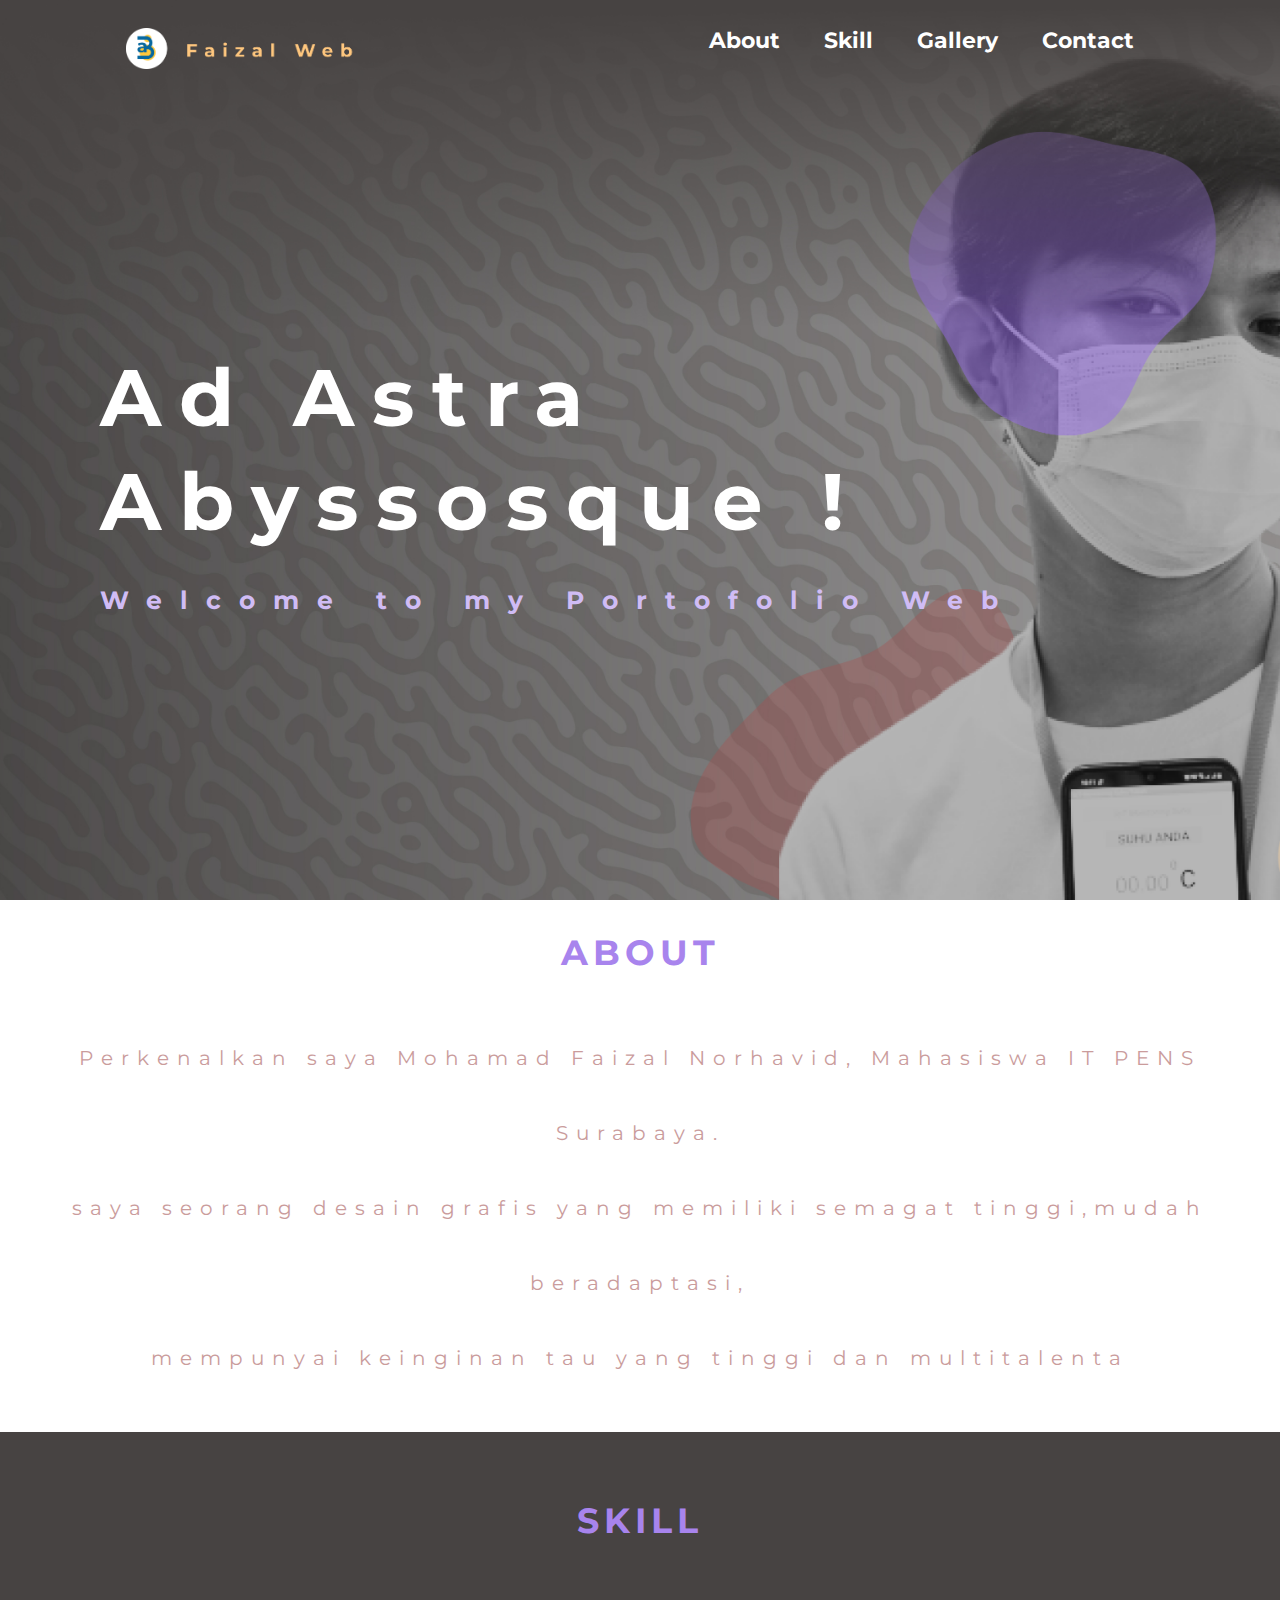
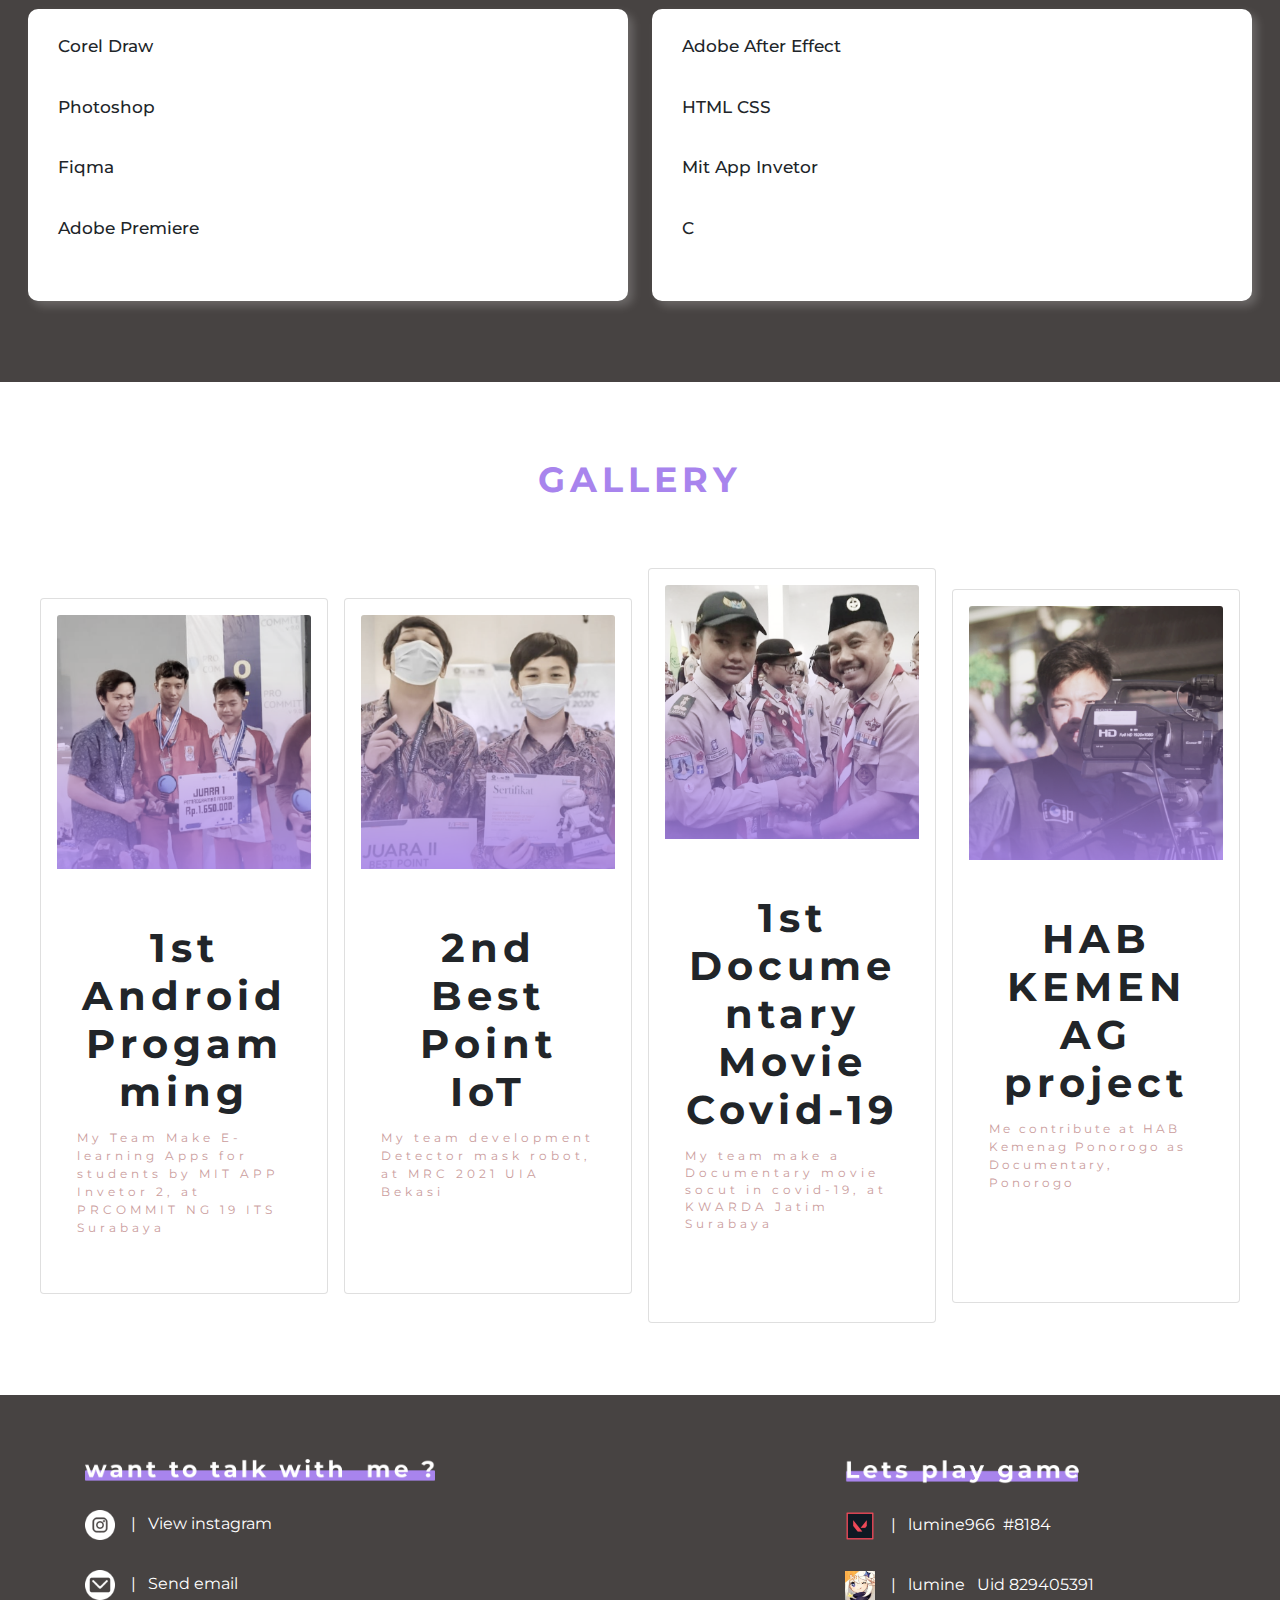
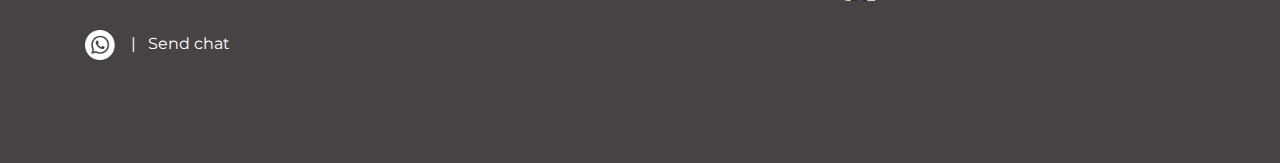
<file: index.html>
<!DOCTYPE html>
<html lang="en">
  <head>
    <meta charset="utf-8" />
    <meta name="viewport" content="width=device-width, initial-scale=1,shrink-to-fit=no">

    <!-- My CSS -->
    <link rel="stylesheet" href="style.css" />

    <!-- Bootstrap CSS -->
    <link href="https://cdn.jsdelivr.net/npm/bootstrap@5.1.3/dist/css/bootstrap.min.css" rel="stylesheet" integrity="sha384-1BmE4kWBq78iYhFldvKuhfTAU6auU8tT94WrHftjDbrCEXSU1oBoqyl2QvZ6jIW3" crossorigin="anonymous">

    <!-- Another Bootsrap -->
    <link href="//maxcdn.bootstrapcdn.com/bootstrap/4.0.0/css/bootstrap.min.css" rel="stylesheet" id="bootstrap-css">
    <script src="//maxcdn.bootstrapcdn.com/bootstrap/4.0.0/js/bootstrap.min.js"></script>
    <script src="//cdnjs.cloudflare.com/ajax/libs/jquery/3.2.1/jquery.min.js"></script>

    <link href="https://fonts.googleapis.com/css?family=Montserrat" rel="stylesheet" />
    <link rel="icon" href="img/logo.png" />
    
    <title>Faizal web</title>
  </head>

  <body>
    <!-- Option 1: Bootstrap Bundle with Popper -->
    <script src="https://cdn.jsdelivr.net/npm/bootstrap@5.1.3/dist/js/bootstrap.bundle.min.js" integrity="sha384-ka7Sk0Gln4gmtz2MlQnikT1wXgYsOg+OMhuP+IlRH9sENBO0LRn5q+8nbTov4+1p" crossorigin="anonymous"></script>

    <!-- banner -->
    <div class="banner shadow p-3">
      <div class="navbar">
        <a href="https://faizalporotofolio.netlify.app/">
        <img src="img/logo-bnr.png" class="logo" />
          <ul></a>
          <li><a href="#about">About</a></li>
          <li><a href="#skill">Skill</a></li>
          <li><a href="#galery">Gallery</a></li>
          <li><a href="#footer">Contact</a></li>
        </ul>
      </div>
      <div class="content">
        <h1>Ad Astra</h1>
        <h1>Abyssosque !</h1>
        <br />
        <p style="color: #d0bcf5;font-weight:bold;font-size:25px;">Welcome to my Portofolio Web</p>
      </div>
    </div>
    <!-- akhir banner -->

    <!-- About -->
    <div id="about">
        <p style="
        padding: 15px 0;
        font-weight: bolder;
        letter-spacing: 5px;color:#a884ed;font-size:35px;">ABOUT</p>
      <p>
        Perkenalkan saya Mohamad Faizal Norhavid, Mahasiswa IT PENS Surabaya.<br>saya seorang desain grafis yang memiliki semagat tinggi,mudah beradaptasi,<br>mempunyai keinginan tau yang tinggi  dan multitalenta
      </p>
    <!--akhir About -->
    <!-- skill -->
    <div id="skill" class="shadow p-3">
        <p style="  color:#a884ed;font-size:35px;;
        padding: 35px 0;
        font-weight: bold;
        letter-spacing: 5px;">SKILL</p>
        <table>
            <tr>
                <td>
                    <div class="skill-bar">
                        <div class="bar">
                            <div class="info">
                            <span>Corel Draw</span>
                            </div>
                            <div class="proges-line corel"><span></span></div>
                        </div>
                
                        <div class="bar">
                            <div class="info">
                            <span>Photoshop</span>
                            </div>
                            <div class="proges-line photo"><span></span></div>
                        </div>
                
                        <div class="bar">
                            <div class="info">
                            <span>Fiqma</span>
                            </div>
                            <div class="proges-line fiqma"><span></span></div>
                        </div>
                
                        <div class="bar">
                            <div class="info">
                            <span>Adobe Premiere</span>
                            </div>
                            <div class="proges-line premiere"><span></span></div>
                        </div>
                    </div>
                </td>
                <td>
                    &nbsp;&nbsp;&nbsp;&nbsp;&nbsp;&nbsp;
                </td>
                <td>
                    <div class="skill-bar">
                        <div class="bar">
                            <div class="info">
                            <span>Adobe After Effect</span>
                            </div>
                            <div class="proges-line af-ef"><span></span></div>
                        </div>
                
                        <div class="bar">
                            <div class="info">
                            <span>HTML CSS</span>
                            </div>
                            <div class="proges-line html"><span></span></div>
                        </div>
                
                        <div class="bar">
                            <div class="info">
                            <span>Mit App Invetor</span>
                            </div>
                            <div class="proges-line mit"><span></span></div>
                        </div>
                
                        <div class="bar">
                            <div class="info">
                            <span>C</span>
                            </div>
                            <div class="proges-line bahasa-c"><span></span></div>
                        </div>
                    </div>
                </td>
            </tr>
            <tr style="height: 65px;">

            </tr>
        </table>
      </div>
    <!-- akhir skill -->
    <div id="galery"></div>
    <table>
        <p style="  color:#a884ed;font-size:35px;;
        padding: 35px 0;
        font-weight: bold;
        letter-spacing: 5px;">GALLERY</p>
        <tr>
            <td>
                <div class="card shadow p-3" style="width: 18rem;">
                    <img src="img/g1.png" class="card-img-top" alt="...">
                    <div class="card-body">
                        <h1 class="fs-5 text-start">1st Android Progamming</h1>
                      <p class="card-text"style="font-size:12px;line-height:18px;text-align:left;margin-top:-30px;letter-spacing:4px;">
                        My Team Make E-learning Apps for students by MIT APP Invetor 2, at PRCOMMIT NG 19 ITS Surabaya</p>
                    </div>
                  </div>
            </td>
            <td>
                &nbsp;
            </td>
            <td>
                &nbsp;
            </td>
            <td>
                &nbsp;
            </td>
            <td>
                &nbsp;
            </td>
            <td>
                <div class="card shadow p-3" style="width: 18rem;">
                    <img src="img/g2.png" class="card-img-top" alt="...">
                    <div class="card-body">
                        <h1 class="fs-5 text-start">2nd Best Point IoT</h1>
                    
                      <p class="card-text"style="font-size:12px;line-height:18px;text-align:left;margin-top:-30px;letter-spacing:4px">
                        My team development Detector mask robot, at MRC 2021 UIA Bekasi <br><br><br> </p>
                    </div>
            </td>
            <td>
                &nbsp;
            </td>
            <td>
                &nbsp;
            </td>
            <td>
                &nbsp;
            </td>
            <td>
                &nbsp;
            </td>
            <td>
                <div class="card shadow p-3" style="width: 18rem;">
                    <img src="img/g4.png" class="card-img-top" alt="...">
                    <div class="card-body">
                        <h1 class="fs-6 text-start">1st Documentary Movie Covid-19</h1>
                      <p class="card-text"style="font-size:12px;line-height:17px;text-align:left;margin-top:-30px;letter-spacing:4px">
                        My team make a Documentary movie socut in covid-19, at KWARDA Jatim Surabaya <br><br><br></p>
                    </div>
                  </div>
            </td>
            <td>
                &nbsp;
            </td>
            <td>
                &nbsp;
            </td>
            <td>
                &nbsp;
            </td>
            <td>
                &nbsp;
            </td>
            <td>
                <div class="card shadow p-3" style="width: 18rem;">
                    <img src="img/g3.png" class="card-img-top" alt="...">
                    <div class="card-body">
                        <h1 class="fs-5 text-start">HAB KEMENAG project</h1>
                      <p class="card-text"style="font-size:12px;line-height:18px;text-align:left;margin-top:-30px;letter-spacing:3px;">
                        Me contribute at HAB Kemenag Ponorogo as Documentary, Ponorogo <br><br><br><br></p>
                    </div>
            </td>
        </tr>
    </table>
    <br>
    <br>
    <br>
    <!-- Footer -->
        <section id="footer">
            <div class="container">
                <div class="row text-center text-xs-center text-sm-left text-md-left">
                    <div class="col-xs-12 col-sm-4 col-md-4">
                        <img src="./img/Group 43.png" width="350px">
                        <br><br>
                        <ul class="list-unstyled quick-links">
                            <li><a href="https://www.instagram.com/faizal_havid/"><img src="./img/ig.png" alt="ig" width="30px"style="left:490px;">&nbsp;&nbsp;&nbsp;&nbsp;|&nbsp;&nbsp;&nbsp;View instagram</a></li><br>
                            <li><a href="mailto:nurhavid123@gmail.com"><img src="./img/mail.png" alt="ig" width="30px"style="left:490px;">&nbsp;&nbsp;&nbsp;&nbsp;|&nbsp;&nbsp;&nbsp;Send email</a></li><br>
                            <li><a href="https://wa.me/6283851942227"><img src="./img/wa.png" alt="ig" width="30px"style="left:490px;">&nbsp;&nbsp;&nbsp;&nbsp;|&nbsp;&nbsp;&nbsp;Send chat</a></li><br>
                    </div>
                    <div class="col-xs-12 col-sm-4 col-md-4"> 

                    </div>
                    <div class="col-xs-12 col-sm-4 col-md-4">
                        <img src="./img/Group 44.png" width="238px">
                        <br><br>
                        <ul class="list-unstyled quick-links">
                            <li><a><img src="./img/va.png" alt="ig" width="30px"style="left:490px;">&nbsp;&nbsp;&nbsp;&nbsp;|&nbsp;&nbsp;&nbsp;lumine966&nbsp;&nbsp;#8184</a></li><br>
                            <li><a><img src="./img/gi.png" alt="ig" width="30px"style="left:490px;">&nbsp;&nbsp;&nbsp;&nbsp;|&nbsp;&nbsp;&nbsp;lumine &nbsp;&nbsp;Uid 829405391</a></li><br>
                        </ul>
                    </div>
                </div>
            </div>
        </section>
        <!-- akhir Footer -->
</html>
</file>
<file: style.css>
* {
  margin: 0;
  padding: 0;
  font-family: Montserrat;
  box-sizing: border-box;
}
body {
  display: grid;
}
@import url('https://fonts.googleapis.com/css?family=Open+Sans:400,700,800');
.banner {
  height: 100vh;
  background-image: url(img/baner.jpg);
  background-size: cover;
  background-repeat: no-repeat;
  background-position: center;
}
.navbar {
  width: 85%;
  margin: auto;
  padding: 35px 0;
  display: flex;
  align-items: center;
  justify-content: space-between;
}
.logo {
  width: 290px;
  cursor: pointer;
}
.navbar ul li {
  list-style: none;
  display: inline-block;
  margin: 0 20px;
  position: relative;
}
.navbar ul li a {
  text-decoration: none;
  color: #ffff;
  font-size: 22px;
  font-weight: bold;
}
.navbar ul li ::after {
  content: '';
  height: 3px;
  width: 0;
  background: #a884ed;
  position: absolute;
  left: 0;
  bottom: 0;
  bottom: -10px;
  transition: 0.5s;
}
.navbar ul li :hover:after {
  width: 100%;
}
.content {
  width: 100%;
  position: absolute;
  top: 350px;
  left: 150px;
  transform: translate(-50px);
  text-align: left;
  color: #fff;
  letter-spacing: 18px;
}
.content h1 {
  font-size: 80px;
  font-weight: bolder;
}
.content h3 {
  font-size: 15px;
  color: #d0bcf5;
}
#about {
  width: 100%;
  height: 500px;
  background-color: white;
  text-align: center;
}
#about h1 {
  padding: 35px 0;
  font-weight: bold;
  letter-spacing: 5px;
}
#about p {
  line-height: 75px;
  letter-spacing: 8px;
  font-size: 20px;
  color: #ca9c9c;
  padding-bottom: 20px;
}
#about p .skilltxt {
  color: black;
  padding: 35px 0;
  font-weight: bold;
  letter-spacing: 5px;
}
#skill {
  background-color: #474342;
  padding: 75px 80px;
}
.skill-bar {
  width: 600px;
  border-radius: 10px;
  padding: 25px 30px;
  box-shadow: 5px 5px 10px rgba(255, 255, 255, 0.2);
  background-color: #ffff;
}
.skill-bar .bar .info {
  text-align: left;
  margin-bottom: 5px;
}
.skill-bar .bar {
  margin: 20px 0;
}
.skill-bar .bar:first-child {
  margin-top: 0px;
}
.skill-bar .bar .info span {
  font-size: 17px;
  font-weight: 500;
}
.skill-bar .bar .proges-line {
  position: relative;
  height: 10px;
  width: 100%;
  background: #d0bcf5;
  border-radius: 10px;
  transform: scaleX(0);
  transform-origin: left;
  animation: animate 6s cubic-bezier(1, 0, 0.5, 1) forwards;
}

.proges-line span {
  left: 0px;
  height: 100%;
  width: 80%;
  background: #a884ed;
  position: absolute;
  border-radius: 10px;
  transform: scaleX(0);
  transform-origin: left;
  animation: animate 8s cubic-bezier(1, 0, 0.5, 1) forwards;
}
@keyframes animate {
  100% {
    transform: scaleX(1);
  }
}
.proges-line.corel span {
  width: 90%;
}
.proges-line.photo span {
  width: 65%;
}
.proges-line.fiqma span {
  width: 60%;
}
.proges-line.premiere span {
  width: 75%;
}
.proges-line.html span {
  width: 30%;
}
.proges-line.mit span {
  width: 45%;
}
.proges-line.bahasa-c span {
  width: 25%;
}
.skill-bar .bar .proges-line span::before {
  position: absolute;
  content: ' ';
  right: 0;
  top: -10px;
  height: 0;
  width: 0;
  border: 7px solid transparent;
  border-bottom-width: 0px;
  border-right-width: 0px;
  border-top-color: #000;
}
.skill-bar .bar .proges-line span::after {
  position: absolute;
  right: 0;
  top: -28px;
  color: #fff;
  font-size: 12px;
  font-weight: 500;
  background: #474342;
  padding: 1px 8px;
  border-radius: 3px;
}
.proges-line.corel span::after {
  content: '90%';
}
.proges-line.photo span::after {
  content: '65%';
}
.proges-line.fiqma span::after {
  content: '60%';
}
.proges-line.premiere span::after {
  content: '75%';
}
.proges-line.af-ef span::after {
  content: '70%';
}
.proges-line.html span::after {
  content: '30%';
}
.proges-line.mit span::after {
  content: '45%';
}
.proges-line.bahasa-c span::after {
  content: '25%';
}
#galery {
  margin: 25px;
}
table {
  margin: 0 auto;
}

@import url('https://maxcdn.bootstrapcdn.com/font-awesome/4.7.0/css/font-awesome.min.css');
section {
  padding: 60px 0;
}

section .section-title {
  text-align: center;
  color: #007b5e;
  margin-bottom: 50px;
  text-transform: uppercase;
}
#footer {
  background: #474342 !important;
}
#footer h5 {
  padding-left: 10px;
  border-left: 3px solid #eeeeee;
  padding-bottom: 6px;
  margin-bottom: 20px;
  color: #ffffff;
}
#footer a {
  color: #ffffff;
  text-decoration: none !important;
  background-color: transparent;
  -webkit-text-decoration-skip: objects;
}
#footer ul.social li {
  padding: 3px 0;
}
#footer ul.social li a i {
  margin-right: 5px;
  font-size: 25px;
  -webkit-transition: 0.5s all ease;
  -moz-transition: 0.5s all ease;
  transition: 0.5s all ease;
}
#footer ul.social li:hover a i {
  font-size: 30px;
  margin-top: -10px;
}
#footer ul.social li a,
#footer ul.quick-links li a {
  color: #ffffff;
}
#footer ul.social li a:hover {
  color: #eeeeee;
}
#footer ul.quick-links li {
  padding: 3px 0;
  -webkit-transition: 0.5s all ease;
  -moz-transition: 0.5s all ease;
  transition: 0.5s all ease;
}
#footer ul.quick-links li:hover {
  padding: 3px 0;
  margin-left: 5px;
  font-weight: 700;
}
#footer ul.quick-links li a i {
  margin-right: 5px;
}
#footer ul.quick-links li:hover a i {
  font-weight: 700;
}

@media (max-width: 767px) {
  #footer h5 {
    padding-left: 0;
    border-left: transparent;
    padding-bottom: 0px;
    margin-bottom: 10px;
  }
}
</file>
